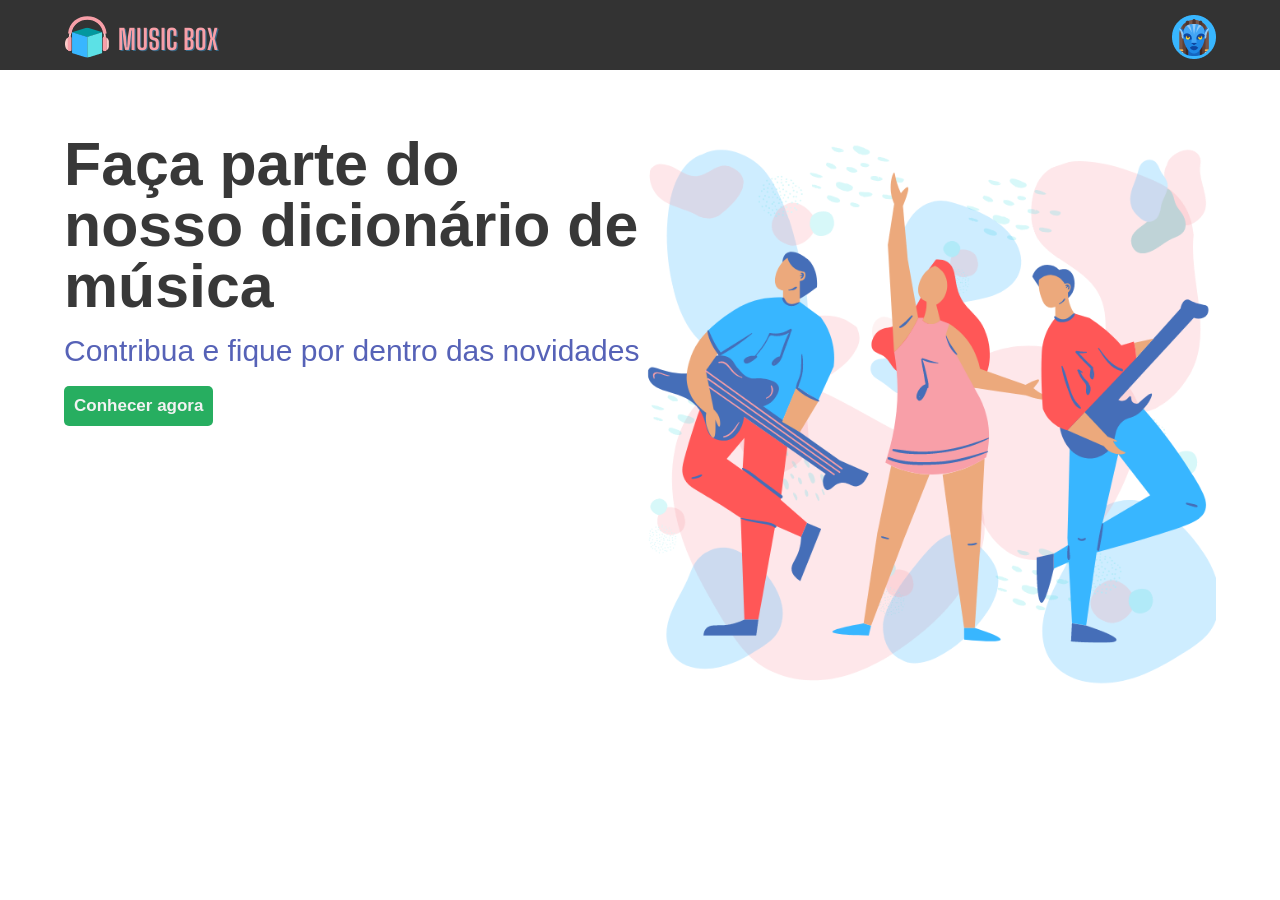
<file: music-box/src/assets/html/index.html>
<!DOCTYPE html>
<html lang="en">
<head>
    <meta charset="UTF-8">
    <meta http-equiv="X-UA-Compatible" content="IE=edge">
    <meta name="viewport" content="width=device-width, initial-scale=1.0">
    <title>Document</title>
    <link rel="stylesheet" href="../css/style.css">
    <link rel="stylesheet" href="../css/reset.css">
</head>
<body id="index-body">
    <nav>
        <div class="container">
            <img class="logo" src="../images/logo.png" alt="Logo"/>
            <img src="../images/avatar.png" alt="Avatar" class="avatar"/>
        </div>
    </nav>
    <div class="container index">
        <div class="index-content">
            <div class="box-text-index">
                <div class="info-index">
                    <h1>Faça parte do nosso dicionário de música </h1>
                    <h3>Contribua e fique por dentro das novidades  </h3>
                </div>
                <div class="img-index"></div>
                <button class="btn-green">Conhecer agora</button>
            </div>     
            <img src="../images/index-img.png" alt="" class="index-img">
        </div>  
    </div>
</body>
</html>
</file>
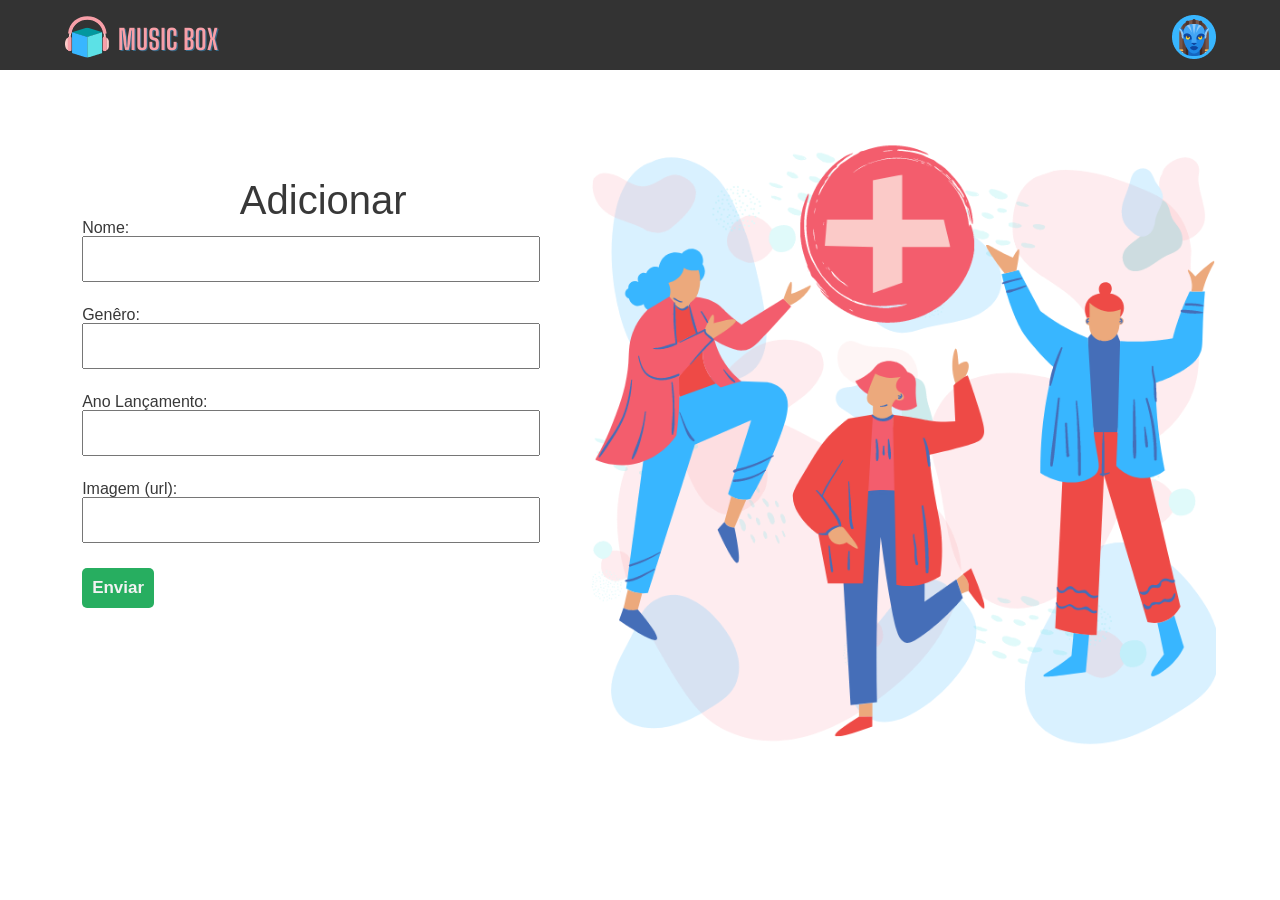
<file: music-box/src/assets/html/add-music.html>
<!DOCTYPE html>
<html lang="en">
  <head>
    <meta charset="UTF-8" />
    <meta http-equiv="X-UA-Compatible" content="IE=edge" />
    <meta name="viewport" content="width=device-width, initial-scale=1.0" />
    <title>Document</title>
    <link rel="stylesheet" href="../css/style.css" />
    <link rel="stylesheet" href="../css/reset.css" />
  </head>

  <body id="index-body">
    <nav>
      <div class="container">
        <img class="logo" src="../images/logo.png" alt="Logo" />
        <img src="../images/avatar.png" alt="Avatar" class="avatar" />
      </div>
    </nav>
    <div class="container">
      <div class="add-music">
        <form>
          <h1>Adicionar</h1>
          <div>
            <label>Nome: <input type="text" /></label>
          </div>
          <div>
            <label>Genêro: <input type="text" /></label>
          </div>
          <div>
            <label>Ano Lançamento:</label>
            <input type="text" />
          </div>

          <div>
            <label> Imagem (url):</label>
            <input type="text" />
          </div>
          <div>
            <button class="btn-green">Enviar</button>
          </div>
        </form>
        <img src="../images/add-music-img.png" alt="" />
      </div>
    </div>
  </body>
</html>
</file>
<file: music-box/src/assets/css/style.css>
:root {
    --btn-green: #27AE60;
    --light-color: #f2f2f2;
    --light-color-2: #8f8f8f;
    --dark-color: #333333;
    --font-defaut: sans-serif;
    --font-dark-color: #383838;
    --purple: #5662B7;
}

.container {
    width: 90%;
    margin: auto;
    /* background-color: tomato; */
}

.btn-green {
    color: var(--light-color);
    background-color: var(--btn-green);
    height: 40px;
    font-size: 17px;
    font-weight: bold;
    border: none;
    border-radius: 5px;
    padding: 0 10px 0 10px;
    margin-bottom: 20px;
}

.right{
    float: right;
}
.body{
    color: #383838;
}
/* Navbar */
nav {
    height: 70px;
    width: 100%;
    background-color:var(--dark-color);
}

.avatar{
    float: right;
}

.logo, .avatar{
    margin-top: 15px;
}
/* Index */
.index {
    margin-top: 5%;
}

.index-content {
    display: flex;
}

.info-index h1 {
    font-size: calc(3em + 1vw);
    font-weight: bold;
    margin-bottom: 20px;
    font-family: var(--font-defaut);
    color: var(--font-dark-color);
}

.info-index h3 {
    font-size: 30px;
    font-weight: lighter;
    margin-bottom: 20px;
    font-family: var(--font-defaut);
    color: var(--purple);
}

.not-found h3{
    font-size: 60px;
}

.box-text-index {
    width: 50%;
}

.index-img {
    width: 50%;
    margin: auto;
}


/* Music page */
.filter{
    /* background-color: red; */
    margin-top: 40px;
    display: inline-block;
    width: 100%;
}
.music-boxes {
    /* background-color: red; */
    text-align: center;
    padding-top: 30px;
}

.music-box {
    width: 290px;
    margin: 5px;
    font-family: sans-serif;
    display: inline-block;
}

.icons .stars {
    float: right;
}

.music-box label {
    font-weight: bold;
    color: var(--light-color);
    font-size: 17px;
}

.music-box input {
    border: none;
    background-color: var(--dark-color);
    color: var(--light-color);
    font-size: 17px;
    width: inherit;
}

.img-music {
    background-color: var(--light-color-2);
    background-image: url(../images/capa.png);
    background-size: cover;
    height: 290px;
}

.music-data {
    background-color: var(--dark-color);
}

.name,
.genre,
.release,
.icons {
    padding: 10px;
    text-align: left;
}

.name label {
    width: 200px;
}

.genre label {
    width: 195px;
}

.release label {
    width: 100px;
}

/* ADICIONAR MÚSICA */
form{
    width: 45%;
    font-family: var(--font-defaut);
    color: var(--font-dark-color);
}
form div{
    margin-left: 3.5%;
}
form input{
    text-align: center;
    width: 90%;
    height: 40px;
    border: solid --font-dark-color 1px;
    margin-bottom: 25px;
}
form label{
    font-family: var(--font-defaut);
}
form h1{
    margin-top: 40px;
    font-family: var(--font-defaut);
    text-align: center;
    font-size: 40px;
}

/* ADICIONAR MUSICA */
.add-music{
    display: flex;
    margin-top: 70px;
}

.add-music img{
    width: 55%;
}
</file>
